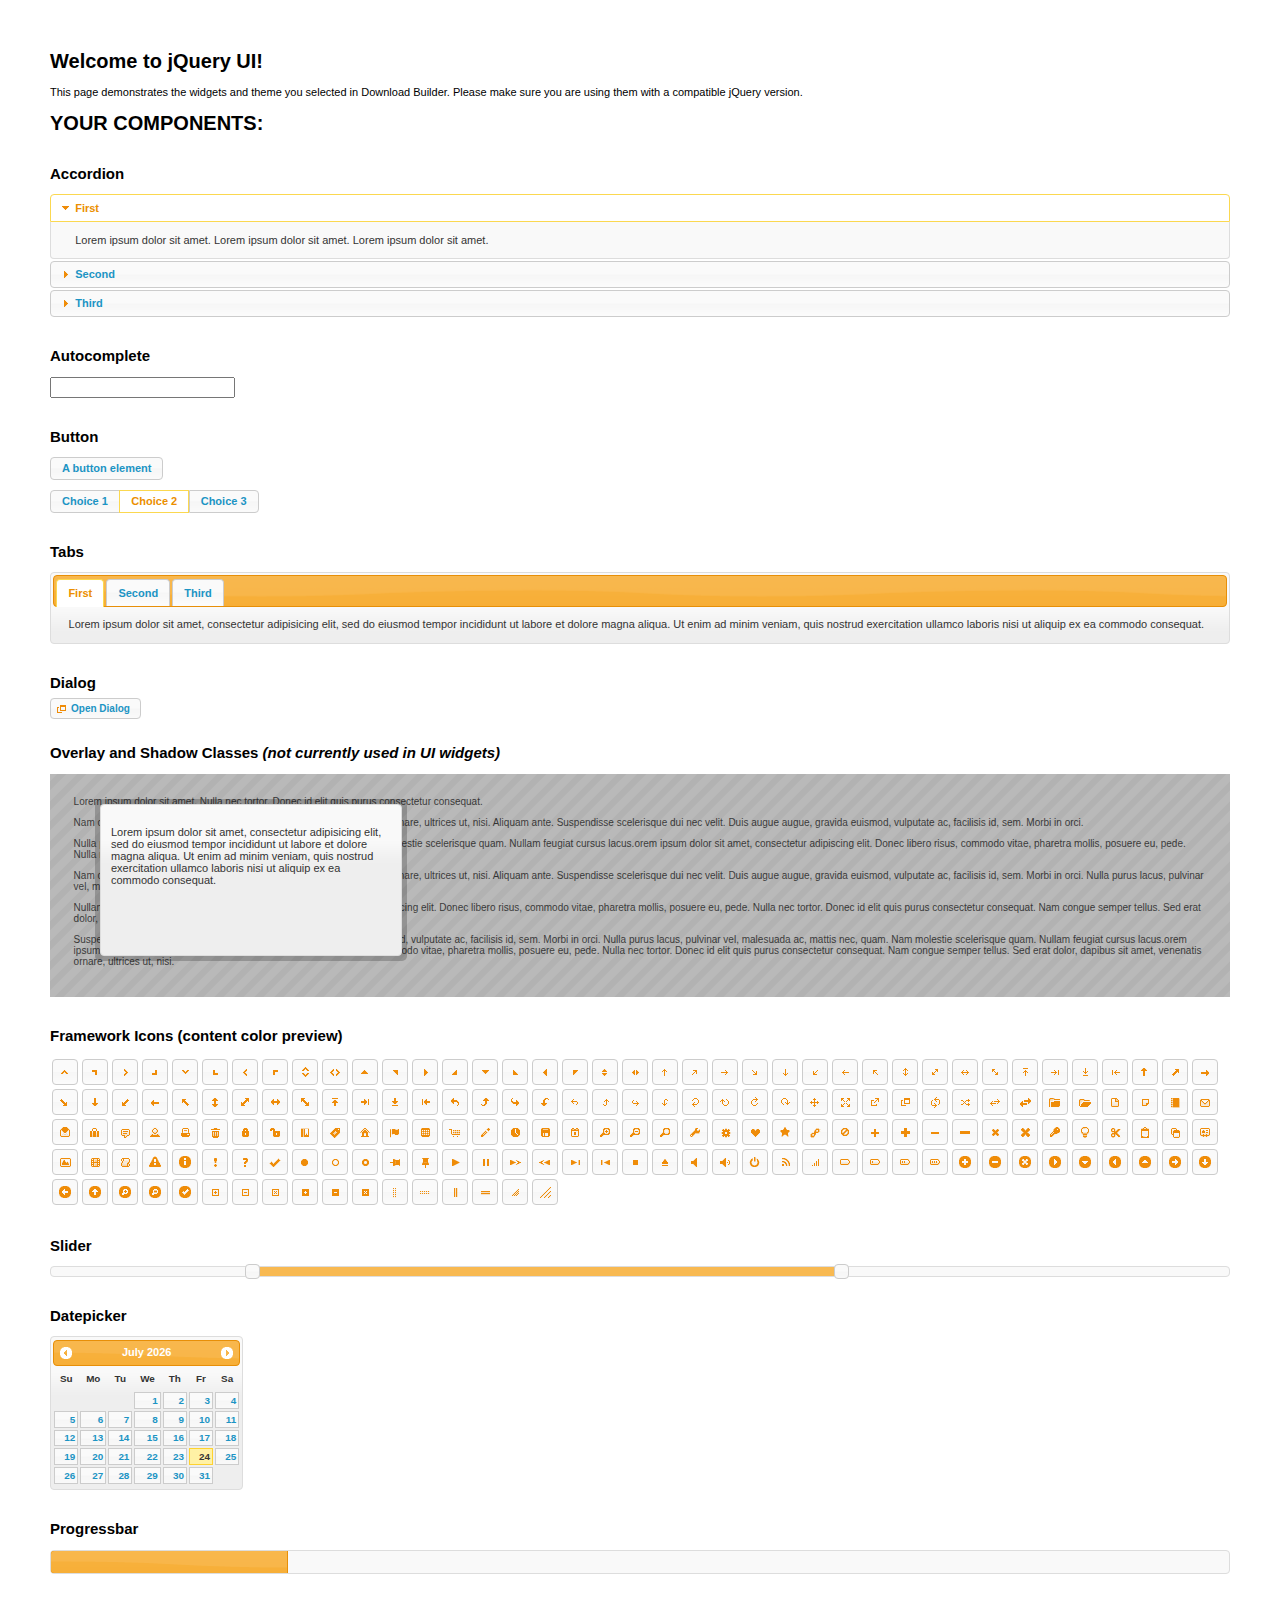
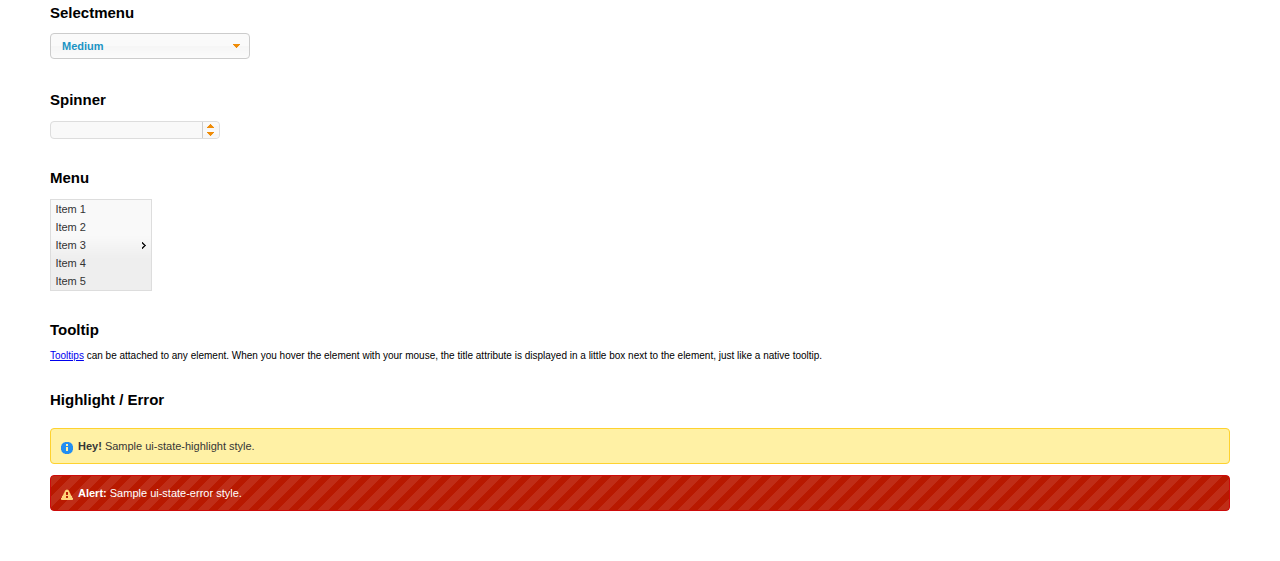
<file: static/assets/plugins/jquery-ui2/index.html>
<!doctype html>
<html lang="us">
<head>
	<meta charset="utf-8">
	<title>jQuery UI Example Page</title>
	<link href="jquery-ui.css" rel="stylesheet">
	<style>
	body{
		font: 62.5% "Trebuchet MS", sans-serif;
		margin: 50px;
	}
	.demoHeaders {
		margin-top: 2em;
	}
	#dialog-link {
		padding: .4em 1em .4em 20px;
		text-decoration: none;
		position: relative;
	}
	#dialog-link span.ui-icon {
		margin: 0 5px 0 0;
		position: absolute;
		left: .2em;
		top: 50%;
		margin-top: -8px;
	}
	#icons {
		margin: 0;
		padding: 0;
	}
	#icons li {
		margin: 2px;
		position: relative;
		padding: 4px 0;
		cursor: pointer;
		float: left;
		list-style: none;
	}
	#icons span.ui-icon {
		float: left;
		margin: 0 4px;
	}
	.fakewindowcontain .ui-widget-overlay {
		position: absolute;
	}
	select {
		width: 200px;
	}
	</style>
</head>
<body>

<h1>Welcome to jQuery UI!</h1>

<div class="ui-widget">
	<p>This page demonstrates the widgets and theme you selected in Download Builder. Please make sure you are using them with a compatible jQuery version.</p>
</div>

<h1>YOUR COMPONENTS:</h1>


<!-- Accordion -->
<h2 class="demoHeaders">Accordion</h2>
<div id="accordion">
	<h3>First</h3>
	<div>Lorem ipsum dolor sit amet. Lorem ipsum dolor sit amet. Lorem ipsum dolor sit amet.</div>
	<h3>Second</h3>
	<div>Phasellus mattis tincidunt nibh.</div>
	<h3>Third</h3>
	<div>Nam dui erat, auctor a, dignissim quis.</div>
</div>



<!-- Autocomplete -->
<h2 class="demoHeaders">Autocomplete</h2>
<div>
	<input id="autocomplete" title="type &quot;a&quot;">
</div>



<!-- Button -->
<h2 class="demoHeaders">Button</h2>
<button id="button">A button element</button>
<form style="margin-top: 1em;">
	<div id="radioset">
		<input type="radio" id="radio1" name="radio"><label for="radio1">Choice 1</label>
		<input type="radio" id="radio2" name="radio" checked="checked"><label for="radio2">Choice 2</label>
		<input type="radio" id="radio3" name="radio"><label for="radio3">Choice 3</label>
	</div>
</form>



<!-- Tabs -->
<h2 class="demoHeaders">Tabs</h2>
<div id="tabs">
	<ul>
		<li><a href="#tabs-1">First</a></li>
		<li><a href="#tabs-2">Second</a></li>
		<li><a href="#tabs-3">Third</a></li>
	</ul>
	<div id="tabs-1">Lorem ipsum dolor sit amet, consectetur adipisicing elit, sed do eiusmod tempor incididunt ut labore et dolore magna aliqua. Ut enim ad minim veniam, quis nostrud exercitation ullamco laboris nisi ut aliquip ex ea commodo consequat.</div>
	<div id="tabs-2">Phasellus mattis tincidunt nibh. Cras orci urna, blandit id, pretium vel, aliquet ornare, felis. Maecenas scelerisque sem non nisl. Fusce sed lorem in enim dictum bibendum.</div>
	<div id="tabs-3">Nam dui erat, auctor a, dignissim quis, sollicitudin eu, felis. Pellentesque nisi urna, interdum eget, sagittis et, consequat vestibulum, lacus. Mauris porttitor ullamcorper augue.</div>
</div>



<!-- Dialog NOTE: Dialog is not generated by UI in this demo so it can be visually styled in themeroller-->
<h2 class="demoHeaders">Dialog</h2>
<p><a href="#" id="dialog-link" class="ui-state-default ui-corner-all"><span class="ui-icon ui-icon-newwin"></span>Open Dialog</a></p>

<h2 class="demoHeaders">Overlay and Shadow Classes <em>(not currently used in UI widgets)</em></h2>
<div style="position: relative; width: 96%; height: 200px; padding:1% 2%; overflow:hidden;" class="fakewindowcontain">
	<p>Lorem ipsum dolor sit amet,  Nulla nec tortor. Donec id elit quis purus consectetur consequat. </p><p>Nam congue semper tellus. Sed erat dolor, dapibus sit amet, venenatis ornare, ultrices ut, nisi. Aliquam ante. Suspendisse scelerisque dui nec velit. Duis augue augue, gravida euismod, vulputate ac, facilisis id, sem. Morbi in orci. </p><p>Nulla purus lacus, pulvinar vel, malesuada ac, mattis nec, quam. Nam molestie scelerisque quam. Nullam feugiat cursus lacus.orem ipsum dolor sit amet, consectetur adipiscing elit. Donec libero risus, commodo vitae, pharetra mollis, posuere eu, pede. Nulla nec tortor. Donec id elit quis purus consectetur consequat. </p><p>Nam congue semper tellus. Sed erat dolor, dapibus sit amet, venenatis ornare, ultrices ut, nisi. Aliquam ante. Suspendisse scelerisque dui nec velit. Duis augue augue, gravida euismod, vulputate ac, facilisis id, sem. Morbi in orci. Nulla purus lacus, pulvinar vel, malesuada ac, mattis nec, quam. Nam molestie scelerisque quam. </p><p>Nullam feugiat cursus lacus.orem ipsum dolor sit amet, consectetur adipiscing elit. Donec libero risus, commodo vitae, pharetra mollis, posuere eu, pede. Nulla nec tortor. Donec id elit quis purus consectetur consequat. Nam congue semper tellus. Sed erat dolor, dapibus sit amet, venenatis ornare, ultrices ut, nisi. Aliquam ante. </p><p>Suspendisse scelerisque dui nec velit. Duis augue augue, gravida euismod, vulputate ac, facilisis id, sem. Morbi in orci. Nulla purus lacus, pulvinar vel, malesuada ac, mattis nec, quam. Nam molestie scelerisque quam. Nullam feugiat cursus lacus.orem ipsum dolor sit amet, consectetur adipiscing elit. Donec libero risus, commodo vitae, pharetra mollis, posuere eu, pede. Nulla nec tortor. Donec id elit quis purus consectetur consequat. Nam congue semper tellus. Sed erat dolor, dapibus sit amet, venenatis ornare, ultrices ut, nisi. </p>

	<!-- ui-dialog -->
	<div class="ui-overlay"><div class="ui-widget-overlay"></div><div class="ui-widget-shadow ui-corner-all" style="width: 302px; height: 152px; position: absolute; left: 50px; top: 30px;"></div></div>
	<div style="position: absolute; width: 280px; height: 130px;left: 50px; top: 30px; padding: 10px;" class="ui-widget ui-widget-content ui-corner-all">
		<div class="ui-dialog-content ui-widget-content" style="background: none; border: 0;">
			<p>Lorem ipsum dolor sit amet, consectetur adipisicing elit, sed do eiusmod tempor incididunt ut labore et dolore magna aliqua. Ut enim ad minim veniam, quis nostrud exercitation ullamco laboris nisi ut aliquip ex ea commodo consequat.</p>
		</div>
	</div>

</div>

<!-- ui-dialog -->
<div id="dialog" title="Dialog Title">
	<p>Lorem ipsum dolor sit amet, consectetur adipisicing elit, sed do eiusmod tempor incididunt ut labore et dolore magna aliqua. Ut enim ad minim veniam, quis nostrud exercitation ullamco laboris nisi ut aliquip ex ea commodo consequat.</p>
</div>



<h2 class="demoHeaders">Framework Icons (content color preview)</h2>
<ul id="icons" class="ui-widget ui-helper-clearfix">
	<li class="ui-state-default ui-corner-all" title=".ui-icon-carat-1-n"><span class="ui-icon ui-icon-carat-1-n"></span></li>
	<li class="ui-state-default ui-corner-all" title=".ui-icon-carat-1-ne"><span class="ui-icon ui-icon-carat-1-ne"></span></li>
	<li class="ui-state-default ui-corner-all" title=".ui-icon-carat-1-e"><span class="ui-icon ui-icon-carat-1-e"></span></li>
	<li class="ui-state-default ui-corner-all" title=".ui-icon-carat-1-se"><span class="ui-icon ui-icon-carat-1-se"></span></li>
	<li class="ui-state-default ui-corner-all" title=".ui-icon-carat-1-s"><span class="ui-icon ui-icon-carat-1-s"></span></li>
	<li class="ui-state-default ui-corner-all" title=".ui-icon-carat-1-sw"><span class="ui-icon ui-icon-carat-1-sw"></span></li>
	<li class="ui-state-default ui-corner-all" title=".ui-icon-carat-1-w"><span class="ui-icon ui-icon-carat-1-w"></span></li>
	<li class="ui-state-default ui-corner-all" title=".ui-icon-carat-1-nw"><span class="ui-icon ui-icon-carat-1-nw"></span></li>
	<li class="ui-state-default ui-corner-all" title=".ui-icon-carat-2-n-s"><span class="ui-icon ui-icon-carat-2-n-s"></span></li>
	<li class="ui-state-default ui-corner-all" title=".ui-icon-carat-2-e-w"><span class="ui-icon ui-icon-carat-2-e-w"></span></li>
	<li class="ui-state-default ui-corner-all" title=".ui-icon-triangle-1-n"><span class="ui-icon ui-icon-triangle-1-n"></span></li>
	<li class="ui-state-default ui-corner-all" title=".ui-icon-triangle-1-ne"><span class="ui-icon ui-icon-triangle-1-ne"></span></li>
	<li class="ui-state-default ui-corner-all" title=".ui-icon-triangle-1-e"><span class="ui-icon ui-icon-triangle-1-e"></span></li>
	<li class="ui-state-default ui-corner-all" title=".ui-icon-triangle-1-se"><span class="ui-icon ui-icon-triangle-1-se"></span></li>
	<li class="ui-state-default ui-corner-all" title=".ui-icon-triangle-1-s"><span class="ui-icon ui-icon-triangle-1-s"></span></li>
	<li class="ui-state-default ui-corner-all" title=".ui-icon-triangle-1-sw"><span class="ui-icon ui-icon-triangle-1-sw"></span></li>
	<li class="ui-state-default ui-corner-all" title=".ui-icon-triangle-1-w"><span class="ui-icon ui-icon-triangle-1-w"></span></li>
	<li class="ui-state-default ui-corner-all" title=".ui-icon-triangle-1-nw"><span class="ui-icon ui-icon-triangle-1-nw"></span></li>
	<li class="ui-state-default ui-corner-all" title=".ui-icon-triangle-2-n-s"><span class="ui-icon ui-icon-triangle-2-n-s"></span></li>
	<li class="ui-state-default ui-corner-all" title=".ui-icon-triangle-2-e-w"><span class="ui-icon ui-icon-triangle-2-e-w"></span></li>
	<li class="ui-state-default ui-corner-all" title=".ui-icon-arrow-1-n"><span class="ui-icon ui-icon-arrow-1-n"></span></li>
	<li class="ui-state-default ui-corner-all" title=".ui-icon-arrow-1-ne"><span class="ui-icon ui-icon-arrow-1-ne"></span></li>
	<li class="ui-state-default ui-corner-all" title=".ui-icon-arrow-1-e"><span class="ui-icon ui-icon-arrow-1-e"></span></li>
	<li class="ui-state-default ui-corner-all" title=".ui-icon-arrow-1-se"><span class="ui-icon ui-icon-arrow-1-se"></span></li>
	<li class="ui-state-default ui-corner-all" title=".ui-icon-arrow-1-s"><span class="ui-icon ui-icon-arrow-1-s"></span></li>
	<li class="ui-state-default ui-corner-all" title=".ui-icon-arrow-1-sw"><span class="ui-icon ui-icon-arrow-1-sw"></span></li>
	<li class="ui-state-default ui-corner-all" title=".ui-icon-arrow-1-w"><span class="ui-icon ui-icon-arrow-1-w"></span></li>
	<li class="ui-state-default ui-corner-all" title=".ui-icon-arrow-1-nw"><span class="ui-icon ui-icon-arrow-1-nw"></span></li>
	<li class="ui-state-default ui-corner-all" title=".ui-icon-arrow-2-n-s"><span class="ui-icon ui-icon-arrow-2-n-s"></span></li>
	<li class="ui-state-default ui-corner-all" title=".ui-icon-arrow-2-ne-sw"><span class="ui-icon ui-icon-arrow-2-ne-sw"></span></li>
	<li class="ui-state-default ui-corner-all" title=".ui-icon-arrow-2-e-w"><span class="ui-icon ui-icon-arrow-2-e-w"></span></li>
	<li class="ui-state-default ui-corner-all" title=".ui-icon-arrow-2-se-nw"><span class="ui-icon ui-icon-arrow-2-se-nw"></span></li>
	<li class="ui-state-default ui-corner-all" title=".ui-icon-arrowstop-1-n"><span class="ui-icon ui-icon-arrowstop-1-n"></span></li>
	<li class="ui-state-default ui-corner-all" title=".ui-icon-arrowstop-1-e"><span class="ui-icon ui-icon-arrowstop-1-e"></span></li>
	<li class="ui-state-default ui-corner-all" title=".ui-icon-arrowstop-1-s"><span class="ui-icon ui-icon-arrowstop-1-s"></span></li>
	<li class="ui-state-default ui-corner-all" title=".ui-icon-arrowstop-1-w"><span class="ui-icon ui-icon-arrowstop-1-w"></span></li>
	<li class="ui-state-default ui-corner-all" title=".ui-icon-arrowthick-1-n"><span class="ui-icon ui-icon-arrowthick-1-n"></span></li>
	<li class="ui-state-default ui-corner-all" title=".ui-icon-arrowthick-1-ne"><span class="ui-icon ui-icon-arrowthick-1-ne"></span></li>
	<li class="ui-state-default ui-corner-all" title=".ui-icon-arrowthick-1-e"><span class="ui-icon ui-icon-arrowthick-1-e"></span></li>
	<li class="ui-state-default ui-corner-all" title=".ui-icon-arrowthick-1-se"><span class="ui-icon ui-icon-arrowthick-1-se"></span></li>
	<li class="ui-state-default ui-corner-all" title=".ui-icon-arrowthick-1-s"><span class="ui-icon ui-icon-arrowthick-1-s"></span></li>
	<li class="ui-state-default ui-corner-all" title=".ui-icon-arrowthick-1-sw"><span class="ui-icon ui-icon-arrowthick-1-sw"></span></li>
	<li class="ui-state-default ui-corner-all" title=".ui-icon-arrowthick-1-w"><span class="ui-icon ui-icon-arrowthick-1-w"></span></li>
	<li class="ui-state-default ui-corner-all" title=".ui-icon-arrowthick-1-nw"><span class="ui-icon ui-icon-arrowthick-1-nw"></span></li>
	<li class="ui-state-default ui-corner-all" title=".ui-icon-arrowthick-2-n-s"><span class="ui-icon ui-icon-arrowthick-2-n-s"></span></li>
	<li class="ui-state-default ui-corner-all" title=".ui-icon-arrowthick-2-ne-sw"><span class="ui-icon ui-icon-arrowthick-2-ne-sw"></span></li>
	<li class="ui-state-default ui-corner-all" title=".ui-icon-arrowthick-2-e-w"><span class="ui-icon ui-icon-arrowthick-2-e-w"></span></li>
	<li class="ui-state-default ui-corner-all" title=".ui-icon-arrowthick-2-se-nw"><span class="ui-icon ui-icon-arrowthick-2-se-nw"></span></li>
	<li class="ui-state-default ui-corner-all" title=".ui-icon-arrowthickstop-1-n"><span class="ui-icon ui-icon-arrowthickstop-1-n"></span></li>
	<li class="ui-state-default ui-corner-all" title=".ui-icon-arrowthickstop-1-e"><span class="ui-icon ui-icon-arrowthickstop-1-e"></span></li>
	<li class="ui-state-default ui-corner-all" title=".ui-icon-arrowthickstop-1-s"><span class="ui-icon ui-icon-arrowthickstop-1-s"></span></li>
	<li class="ui-state-default ui-corner-all" title=".ui-icon-arrowthickstop-1-w"><span class="ui-icon ui-icon-arrowthickstop-1-w"></span></li>
	<li class="ui-state-default ui-corner-all" title=".ui-icon-arrowreturnthick-1-w"><span class="ui-icon ui-icon-arrowreturnthick-1-w"></span></li>
	<li class="ui-state-default ui-corner-all" title=".ui-icon-arrowreturnthick-1-n"><span class="ui-icon ui-icon-arrowreturnthick-1-n"></span></li>
	<li class="ui-state-default ui-corner-all" title=".ui-icon-arrowreturnthick-1-e"><span class="ui-icon ui-icon-arrowreturnthick-1-e"></span></li>
	<li class="ui-state-default ui-corner-all" title=".ui-icon-arrowreturnthick-1-s"><span class="ui-icon ui-icon-arrowreturnthick-1-s"></span></li>
	<li class="ui-state-default ui-corner-all" title=".ui-icon-arrowreturn-1-w"><span class="ui-icon ui-icon-arrowreturn-1-w"></span></li>
	<li class="ui-state-default ui-corner-all" title=".ui-icon-arrowreturn-1-n"><span class="ui-icon ui-icon-arrowreturn-1-n"></span></li>
	<li class="ui-state-default ui-corner-all" title=".ui-icon-arrowreturn-1-e"><span class="ui-icon ui-icon-arrowreturn-1-e"></span></li>
	<li class="ui-state-default ui-corner-all" title=".ui-icon-arrowreturn-1-s"><span class="ui-icon ui-icon-arrowreturn-1-s"></span></li>
	<li class="ui-state-default ui-corner-all" title=".ui-icon-arrowrefresh-1-w"><span class="ui-icon ui-icon-arrowrefresh-1-w"></span></li>
	<li class="ui-state-default ui-corner-all" title=".ui-icon-arrowrefresh-1-n"><span class="ui-icon ui-icon-arrowrefresh-1-n"></span></li>
	<li class="ui-state-default ui-corner-all" title=".ui-icon-arrowrefresh-1-e"><span class="ui-icon ui-icon-arrowrefresh-1-e"></span></li>
	<li class="ui-state-default ui-corner-all" title=".ui-icon-arrowrefresh-1-s"><span class="ui-icon ui-icon-arrowrefresh-1-s"></span></li>
	<li class="ui-state-default ui-corner-all" title=".ui-icon-arrow-4"><span class="ui-icon ui-icon-arrow-4"></span></li>
	<li class="ui-state-default ui-corner-all" title=".ui-icon-arrow-4-diag"><span class="ui-icon ui-icon-arrow-4-diag"></span></li>
	<li class="ui-state-default ui-corner-all" title=".ui-icon-extlink"><span class="ui-icon ui-icon-extlink"></span></li>
	<li class="ui-state-default ui-corner-all" title=".ui-icon-newwin"><span class="ui-icon ui-icon-newwin"></span></li>
	<li class="ui-state-default ui-corner-all" title=".ui-icon-refresh"><span class="ui-icon ui-icon-refresh"></span></li>
	<li class="ui-state-default ui-corner-all" title=".ui-icon-shuffle"><span class="ui-icon ui-icon-shuffle"></span></li>
	<li class="ui-state-default ui-corner-all" title=".ui-icon-transfer-e-w"><span class="ui-icon ui-icon-transfer-e-w"></span></li>
	<li class="ui-state-default ui-corner-all" title=".ui-icon-transferthick-e-w"><span class="ui-icon ui-icon-transferthick-e-w"></span></li>
	<li class="ui-state-default ui-corner-all" title=".ui-icon-folder-collapsed"><span class="ui-icon ui-icon-folder-collapsed"></span></li>
	<li class="ui-state-default ui-corner-all" title=".ui-icon-folder-open"><span class="ui-icon ui-icon-folder-open"></span></li>
	<li class="ui-state-default ui-corner-all" title=".ui-icon-document"><span class="ui-icon ui-icon-document"></span></li>
	<li class="ui-state-default ui-corner-all" title=".ui-icon-document-b"><span class="ui-icon ui-icon-document-b"></span></li>
	<li class="ui-state-default ui-corner-all" title=".ui-icon-note"><span class="ui-icon ui-icon-note"></span></li>
	<li class="ui-state-default ui-corner-all" title=".ui-icon-mail-closed"><span class="ui-icon ui-icon-mail-closed"></span></li>
	<li class="ui-state-default ui-corner-all" title=".ui-icon-mail-open"><span class="ui-icon ui-icon-mail-open"></span></li>
	<li class="ui-state-default ui-corner-all" title=".ui-icon-suitcase"><span class="ui-icon ui-icon-suitcase"></span></li>
	<li class="ui-state-default ui-corner-all" title=".ui-icon-comment"><span class="ui-icon ui-icon-comment"></span></li>
	<li class="ui-state-default ui-corner-all" title=".ui-icon-person"><span class="ui-icon ui-icon-person"></span></li>
	<li class="ui-state-default ui-corner-all" title=".ui-icon-print"><span class="ui-icon ui-icon-print"></span></li>
	<li class="ui-state-default ui-corner-all" title=".ui-icon-trash"><span class="ui-icon ui-icon-trash"></span></li>
	<li class="ui-state-default ui-corner-all" title=".ui-icon-locked"><span class="ui-icon ui-icon-locked"></span></li>
	<li class="ui-state-default ui-corner-all" title=".ui-icon-unlocked"><span class="ui-icon ui-icon-unlocked"></span></li>
	<li class="ui-state-default ui-corner-all" title=".ui-icon-bookmark"><span class="ui-icon ui-icon-bookmark"></span></li>
	<li class="ui-state-default ui-corner-all" title=".ui-icon-tag"><span class="ui-icon ui-icon-tag"></span></li>
	<li class="ui-state-default ui-corner-all" title=".ui-icon-home"><span class="ui-icon ui-icon-home"></span></li>
	<li class="ui-state-default ui-corner-all" title=".ui-icon-flag"><span class="ui-icon ui-icon-flag"></span></li>
	<li class="ui-state-default ui-corner-all" title=".ui-icon-calculator"><span class="ui-icon ui-icon-calculator"></span></li>
	<li class="ui-state-default ui-corner-all" title=".ui-icon-cart"><span class="ui-icon ui-icon-cart"></span></li>
	<li class="ui-state-default ui-corner-all" title=".ui-icon-pencil"><span class="ui-icon ui-icon-pencil"></span></li>
	<li class="ui-state-default ui-corner-all" title=".ui-icon-clock"><span class="ui-icon ui-icon-clock"></span></li>
	<li class="ui-state-default ui-corner-all" title=".ui-icon-disk"><span class="ui-icon ui-icon-disk"></span></li>
	<li class="ui-state-default ui-corner-all" title=".ui-icon-calendar"><span class="ui-icon ui-icon-calendar"></span></li>
	<li class="ui-state-default ui-corner-all" title=".ui-icon-zoomin"><span class="ui-icon ui-icon-zoomin"></span></li>
	<li class="ui-state-default ui-corner-all" title=".ui-icon-zoomout"><span class="ui-icon ui-icon-zoomout"></span></li>
	<li class="ui-state-default ui-corner-all" title=".ui-icon-search"><span class="ui-icon ui-icon-search"></span></li>
	<li class="ui-state-default ui-corner-all" title=".ui-icon-wrench"><span class="ui-icon ui-icon-wrench"></span></li>
	<li class="ui-state-default ui-corner-all" title=".ui-icon-gear"><span class="ui-icon ui-icon-gear"></span></li>
	<li class="ui-state-default ui-corner-all" title=".ui-icon-heart"><span class="ui-icon ui-icon-heart"></span></li>
	<li class="ui-state-default ui-corner-all" title=".ui-icon-star"><span class="ui-icon ui-icon-star"></span></li>
	<li class="ui-state-default ui-corner-all" title=".ui-icon-link"><span class="ui-icon ui-icon-link"></span></li>
	<li class="ui-state-default ui-corner-all" title=".ui-icon-cancel"><span class="ui-icon ui-icon-cancel"></span></li>
	<li class="ui-state-default ui-corner-all" title=".ui-icon-plus"><span class="ui-icon ui-icon-plus"></span></li>
	<li class="ui-state-default ui-corner-all" title=".ui-icon-plusthick"><span class="ui-icon ui-icon-plusthick"></span></li>
	<li class="ui-state-default ui-corner-all" title=".ui-icon-minus"><span class="ui-icon ui-icon-minus"></span></li>
	<li class="ui-state-default ui-corner-all" title=".ui-icon-minusthick"><span class="ui-icon ui-icon-minusthick"></span></li>
	<li class="ui-state-default ui-corner-all" title=".ui-icon-close"><span class="ui-icon ui-icon-close"></span></li>
	<li class="ui-state-default ui-corner-all" title=".ui-icon-closethick"><span class="ui-icon ui-icon-closethick"></span></li>
	<li class="ui-state-default ui-corner-all" title=".ui-icon-key"><span class="ui-icon ui-icon-key"></span></li>
	<li class="ui-state-default ui-corner-all" title=".ui-icon-lightbulb"><span class="ui-icon ui-icon-lightbulb"></span></li>
	<li class="ui-state-default ui-corner-all" title=".ui-icon-scissors"><span class="ui-icon ui-icon-scissors"></span></li>
	<li class="ui-state-default ui-corner-all" title=".ui-icon-clipboard"><span class="ui-icon ui-icon-clipboard"></span></li>
	<li class="ui-state-default ui-corner-all" title=".ui-icon-copy"><span class="ui-icon ui-icon-copy"></span></li>
	<li class="ui-state-default ui-corner-all" title=".ui-icon-contact"><span class="ui-icon ui-icon-contact"></span></li>
	<li class="ui-state-default ui-corner-all" title=".ui-icon-image"><span class="ui-icon ui-icon-image"></span></li>
	<li class="ui-state-default ui-corner-all" title=".ui-icon-video"><span class="ui-icon ui-icon-video"></span></li>
	<li class="ui-state-default ui-corner-all" title=".ui-icon-script"><span class="ui-icon ui-icon-script"></span></li>
	<li class="ui-state-default ui-corner-all" title=".ui-icon-alert"><span class="ui-icon ui-icon-alert"></span></li>
	<li class="ui-state-default ui-corner-all" title=".ui-icon-info"><span class="ui-icon ui-icon-info"></span></li>
	<li class="ui-state-default ui-corner-all" title=".ui-icon-notice"><span class="ui-icon ui-icon-notice"></span></li>
	<li class="ui-state-default ui-corner-all" title=".ui-icon-help"><span class="ui-icon ui-icon-help"></span></li>
	<li class="ui-state-default ui-corner-all" title=".ui-icon-check"><span class="ui-icon ui-icon-check"></span></li>
	<li class="ui-state-default ui-corner-all" title=".ui-icon-bullet"><span class="ui-icon ui-icon-bullet"></span></li>
	<li class="ui-state-default ui-corner-all" title=".ui-icon-radio-off"><span class="ui-icon ui-icon-radio-off"></span></li>
	<li class="ui-state-default ui-corner-all" title=".ui-icon-radio-on"><span class="ui-icon ui-icon-radio-on"></span></li>
	<li class="ui-state-default ui-corner-all" title=".ui-icon-pin-w"><span class="ui-icon ui-icon-pin-w"></span></li>
	<li class="ui-state-default ui-corner-all" title=".ui-icon-pin-s"><span class="ui-icon ui-icon-pin-s"></span></li>
	<li class="ui-state-default ui-corner-all" title=".ui-icon-play"><span class="ui-icon ui-icon-play"></span></li>
	<li class="ui-state-default ui-corner-all" title=".ui-icon-pause"><span class="ui-icon ui-icon-pause"></span></li>
	<li class="ui-state-default ui-corner-all" title=".ui-icon-seek-next"><span class="ui-icon ui-icon-seek-next"></span></li>
	<li class="ui-state-default ui-corner-all" title=".ui-icon-seek-prev"><span class="ui-icon ui-icon-seek-prev"></span></li>
	<li class="ui-state-default ui-corner-all" title=".ui-icon-seek-end"><span class="ui-icon ui-icon-seek-end"></span></li>
	<li class="ui-state-default ui-corner-all" title=".ui-icon-seek-first"><span class="ui-icon ui-icon-seek-first"></span></li>
	<li class="ui-state-default ui-corner-all" title=".ui-icon-stop"><span class="ui-icon ui-icon-stop"></span></li>
	<li class="ui-state-default ui-corner-all" title=".ui-icon-eject"><span class="ui-icon ui-icon-eject"></span></li>
	<li class="ui-state-default ui-corner-all" title=".ui-icon-volume-off"><span class="ui-icon ui-icon-volume-off"></span></li>
	<li class="ui-state-default ui-corner-all" title=".ui-icon-volume-on"><span class="ui-icon ui-icon-volume-on"></span></li>
	<li class="ui-state-default ui-corner-all" title=".ui-icon-power"><span class="ui-icon ui-icon-power"></span></li>
	<li class="ui-state-default ui-corner-all" title=".ui-icon-signal-diag"><span class="ui-icon ui-icon-signal-diag"></span></li>
	<li class="ui-state-default ui-corner-all" title=".ui-icon-signal"><span class="ui-icon ui-icon-signal"></span></li>
	<li class="ui-state-default ui-corner-all" title=".ui-icon-battery-0"><span class="ui-icon ui-icon-battery-0"></span></li>
	<li class="ui-state-default ui-corner-all" title=".ui-icon-battery-1"><span class="ui-icon ui-icon-battery-1"></span></li>
	<li class="ui-state-default ui-corner-all" title=".ui-icon-battery-2"><span class="ui-icon ui-icon-battery-2"></span></li>
	<li class="ui-state-default ui-corner-all" title=".ui-icon-battery-3"><span class="ui-icon ui-icon-battery-3"></span></li>
	<li class="ui-state-default ui-corner-all" title=".ui-icon-circle-plus"><span class="ui-icon ui-icon-circle-plus"></span></li>
	<li class="ui-state-default ui-corner-all" title=".ui-icon-circle-minus"><span class="ui-icon ui-icon-circle-minus"></span></li>
	<li class="ui-state-default ui-corner-all" title=".ui-icon-circle-close"><span class="ui-icon ui-icon-circle-close"></span></li>
	<li class="ui-state-default ui-corner-all" title=".ui-icon-circle-triangle-e"><span class="ui-icon ui-icon-circle-triangle-e"></span></li>
	<li class="ui-state-default ui-corner-all" title=".ui-icon-circle-triangle-s"><span class="ui-icon ui-icon-circle-triangle-s"></span></li>
	<li class="ui-state-default ui-corner-all" title=".ui-icon-circle-triangle-w"><span class="ui-icon ui-icon-circle-triangle-w"></span></li>
	<li class="ui-state-default ui-corner-all" title=".ui-icon-circle-triangle-n"><span class="ui-icon ui-icon-circle-triangle-n"></span></li>
	<li class="ui-state-default ui-corner-all" title=".ui-icon-circle-arrow-e"><span class="ui-icon ui-icon-circle-arrow-e"></span></li>
	<li class="ui-state-default ui-corner-all" title=".ui-icon-circle-arrow-s"><span class="ui-icon ui-icon-circle-arrow-s"></span></li>
	<li class="ui-state-default ui-corner-all" title=".ui-icon-circle-arrow-w"><span class="ui-icon ui-icon-circle-arrow-w"></span></li>
	<li class="ui-state-default ui-corner-all" title=".ui-icon-circle-arrow-n"><span class="ui-icon ui-icon-circle-arrow-n"></span></li>
	<li class="ui-state-default ui-corner-all" title=".ui-icon-circle-zoomin"><span class="ui-icon ui-icon-circle-zoomin"></span></li>
	<li class="ui-state-default ui-corner-all" title=".ui-icon-circle-zoomout"><span class="ui-icon ui-icon-circle-zoomout"></span></li>
	<li class="ui-state-default ui-corner-all" title=".ui-icon-circle-check"><span class="ui-icon ui-icon-circle-check"></span></li>
	<li class="ui-state-default ui-corner-all" title=".ui-icon-circlesmall-plus"><span class="ui-icon ui-icon-circlesmall-plus"></span></li>
	<li class="ui-state-default ui-corner-all" title=".ui-icon-circlesmall-minus"><span class="ui-icon ui-icon-circlesmall-minus"></span></li>
	<li class="ui-state-default ui-corner-all" title=".ui-icon-circlesmall-close"><span class="ui-icon ui-icon-circlesmall-close"></span></li>
	<li class="ui-state-default ui-corner-all" title=".ui-icon-squaresmall-plus"><span class="ui-icon ui-icon-squaresmall-plus"></span></li>
	<li class="ui-state-default ui-corner-all" title=".ui-icon-squaresmall-minus"><span class="ui-icon ui-icon-squaresmall-minus"></span></li>
	<li class="ui-state-default ui-corner-all" title=".ui-icon-squaresmall-close"><span class="ui-icon ui-icon-squaresmall-close"></span></li>
	<li class="ui-state-default ui-corner-all" title=".ui-icon-grip-dotted-vertical"><span class="ui-icon ui-icon-grip-dotted-vertical"></span></li>
	<li class="ui-state-default ui-corner-all" title=".ui-icon-grip-dotted-horizontal"><span class="ui-icon ui-icon-grip-dotted-horizontal"></span></li>
	<li class="ui-state-default ui-corner-all" title=".ui-icon-grip-solid-vertical"><span class="ui-icon ui-icon-grip-solid-vertical"></span></li>
	<li class="ui-state-default ui-corner-all" title=".ui-icon-grip-solid-horizontal"><span class="ui-icon ui-icon-grip-solid-horizontal"></span></li>
	<li class="ui-state-default ui-corner-all" title=".ui-icon-gripsmall-diagonal-se"><span class="ui-icon ui-icon-gripsmall-diagonal-se"></span></li>
	<li class="ui-state-default ui-corner-all" title=".ui-icon-grip-diagonal-se"><span class="ui-icon ui-icon-grip-diagonal-se"></span></li>
</ul>


<!-- Slider -->
<h2 class="demoHeaders">Slider</h2>
<div id="slider"></div>



<!-- Datepicker -->
<h2 class="demoHeaders">Datepicker</h2>
<div id="datepicker"></div>



<!-- Progressbar -->
<h2 class="demoHeaders">Progressbar</h2>
<div id="progressbar"></div>



<!-- Progressbar -->
<h2 class="demoHeaders">Selectmenu</h2>
<select id="selectmenu">
	<option>Slower</option>
	<option>Slow</option>
	<option selected="selected">Medium</option>
	<option>Fast</option>
	<option>Faster</option>
</select>



<!-- Spinner -->
<h2 class="demoHeaders">Spinner</h2>
<input id="spinner">



<!-- Menu -->
<h2 class="demoHeaders">Menu</h2>
<ul style="width:100px;" id="menu">
	<li>Item 1</li>
	<li>Item 2</li>
	<li>Item 3
		<ul>
			<li>Item 3-1</li>
			<li>Item 3-2</li>
			<li>Item 3-3</li>
			<li>Item 3-4</li>
			<li>Item 3-5</li>
		</ul>
	</li>
	<li>Item 4</li>
	<li>Item 5</li>
</ul>



<!-- Tooltip -->
<h2 class="demoHeaders">Tooltip</h2>
<p id="tooltip">
	<a href="#" title="That&apos;s what this widget is">Tooltips</a> can be attached to any element. When you hover
the element with your mouse, the title attribute is displayed in a little box next to the element, just like a native tooltip.
</p>


<!-- Highlight / Error -->
<h2 class="demoHeaders">Highlight / Error</h2>
<div class="ui-widget">
	<div class="ui-state-highlight ui-corner-all" style="margin-top: 20px; padding: 0 .7em;">
		<p><span class="ui-icon ui-icon-info" style="float: left; margin-right: .3em;"></span>
		<strong>Hey!</strong> Sample ui-state-highlight style.</p>
	</div>
</div>
<br>
<div class="ui-widget">
	<div class="ui-state-error ui-corner-all" style="padding: 0 .7em;">
		<p><span class="ui-icon ui-icon-alert" style="float: left; margin-right: .3em;"></span>
		<strong>Alert:</strong> Sample ui-state-error style.</p>
	</div>
</div>

<script src="external/jquery/jquery.js"></script>
<script src="jquery-ui.js"></script>
<script>

$( "#accordion" ).accordion();



var availableTags = [
	"ActionScript",
	"AppleScript",
	"Asp",
	"BASIC",
	"C",
	"C++",
	"Clojure",
	"COBOL",
	"ColdFusion",
	"Erlang",
	"Fortran",
	"Groovy",
	"Haskell",
	"Java",
	"JavaScript",
	"Lisp",
	"Perl",
	"PHP",
	"Python",
	"Ruby",
	"Scala",
	"Scheme"
];
$( "#autocomplete" ).autocomplete({
	source: availableTags
});



$( "#button" ).button();
$( "#radioset" ).buttonset();



$( "#tabs" ).tabs();



$( "#dialog" ).dialog({
	autoOpen: false,
	width: 400,
	buttons: [
		{
			text: "Ok",
			click: function() {
				$( this ).dialog( "close" );
			}
		},
		{
			text: "Cancel",
			click: function() {
				$( this ).dialog( "close" );
			}
		}
	]
});

// Link to open the dialog
$( "#dialog-link" ).click(function( event ) {
	$( "#dialog" ).dialog( "open" );
	event.preventDefault();
});



$( "#datepicker" ).datepicker({
	inline: true
});



$( "#slider" ).slider({
	range: true,
	values: [ 17, 67 ]
});



$( "#progressbar" ).progressbar({
	value: 20
});



$( "#spinner" ).spinner();



$( "#menu" ).menu();



$( "#tooltip" ).tooltip();



$( "#selectmenu" ).selectmenu();


// Hover states on the static widgets
$( "#dialog-link, #icons li" ).hover(
	function() {
		$( this ).addClass( "ui-state-hover" );
	},
	function() {
		$( this ).removeClass( "ui-state-hover" );
	}
);
</script>
</body>
</html>
</file>
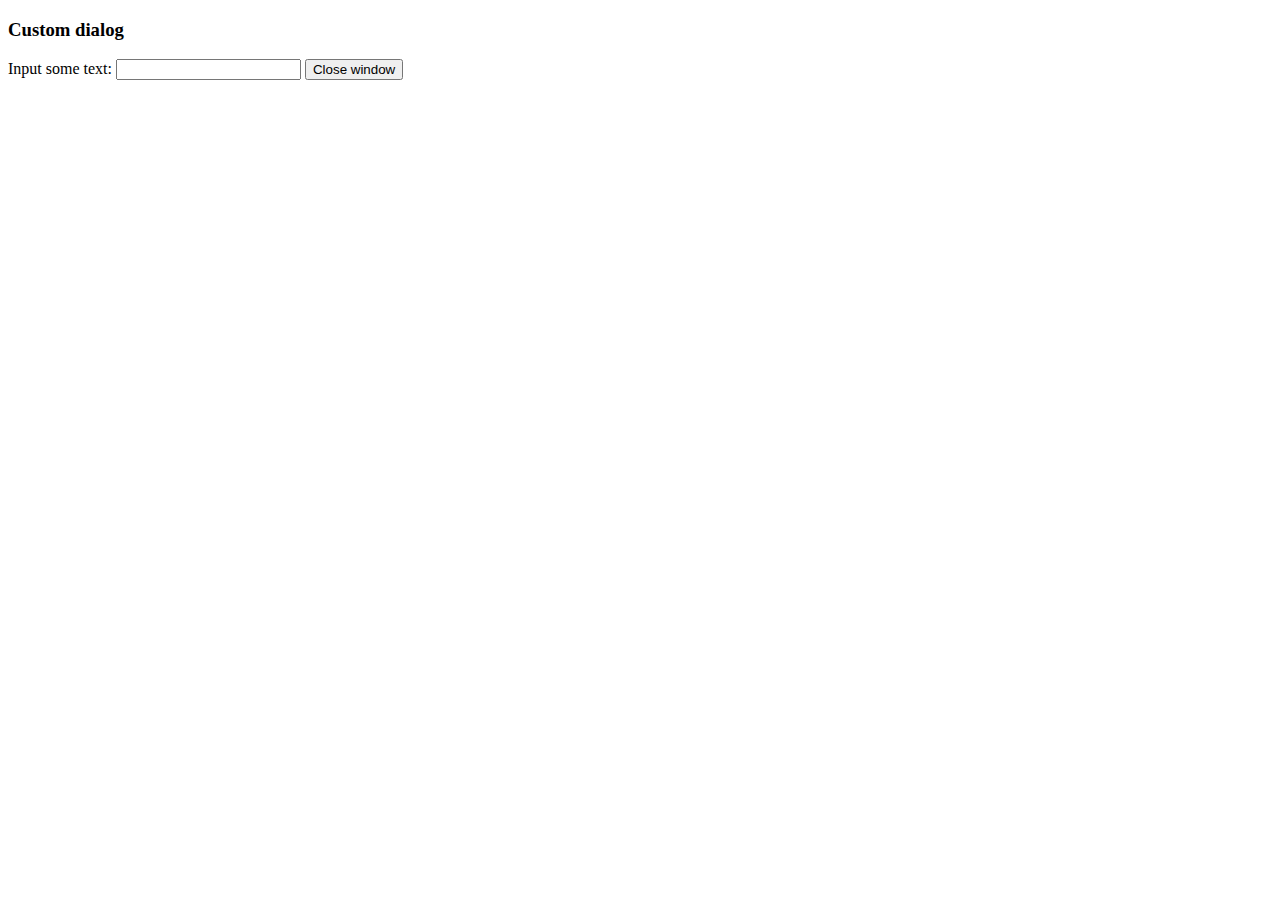
<file: static/assets/plugins/tinymce/plugins/example/dialog.html>
<!DOCTYPE html>
<html>
<body>
	<h3>Custom dialog</h3>
	Input some text: <input id="content">
	<button onclick="top.tinymce.activeEditor.windowManager.getWindows()[0].close();">Close window</button>
</body>
</html>
</file>
